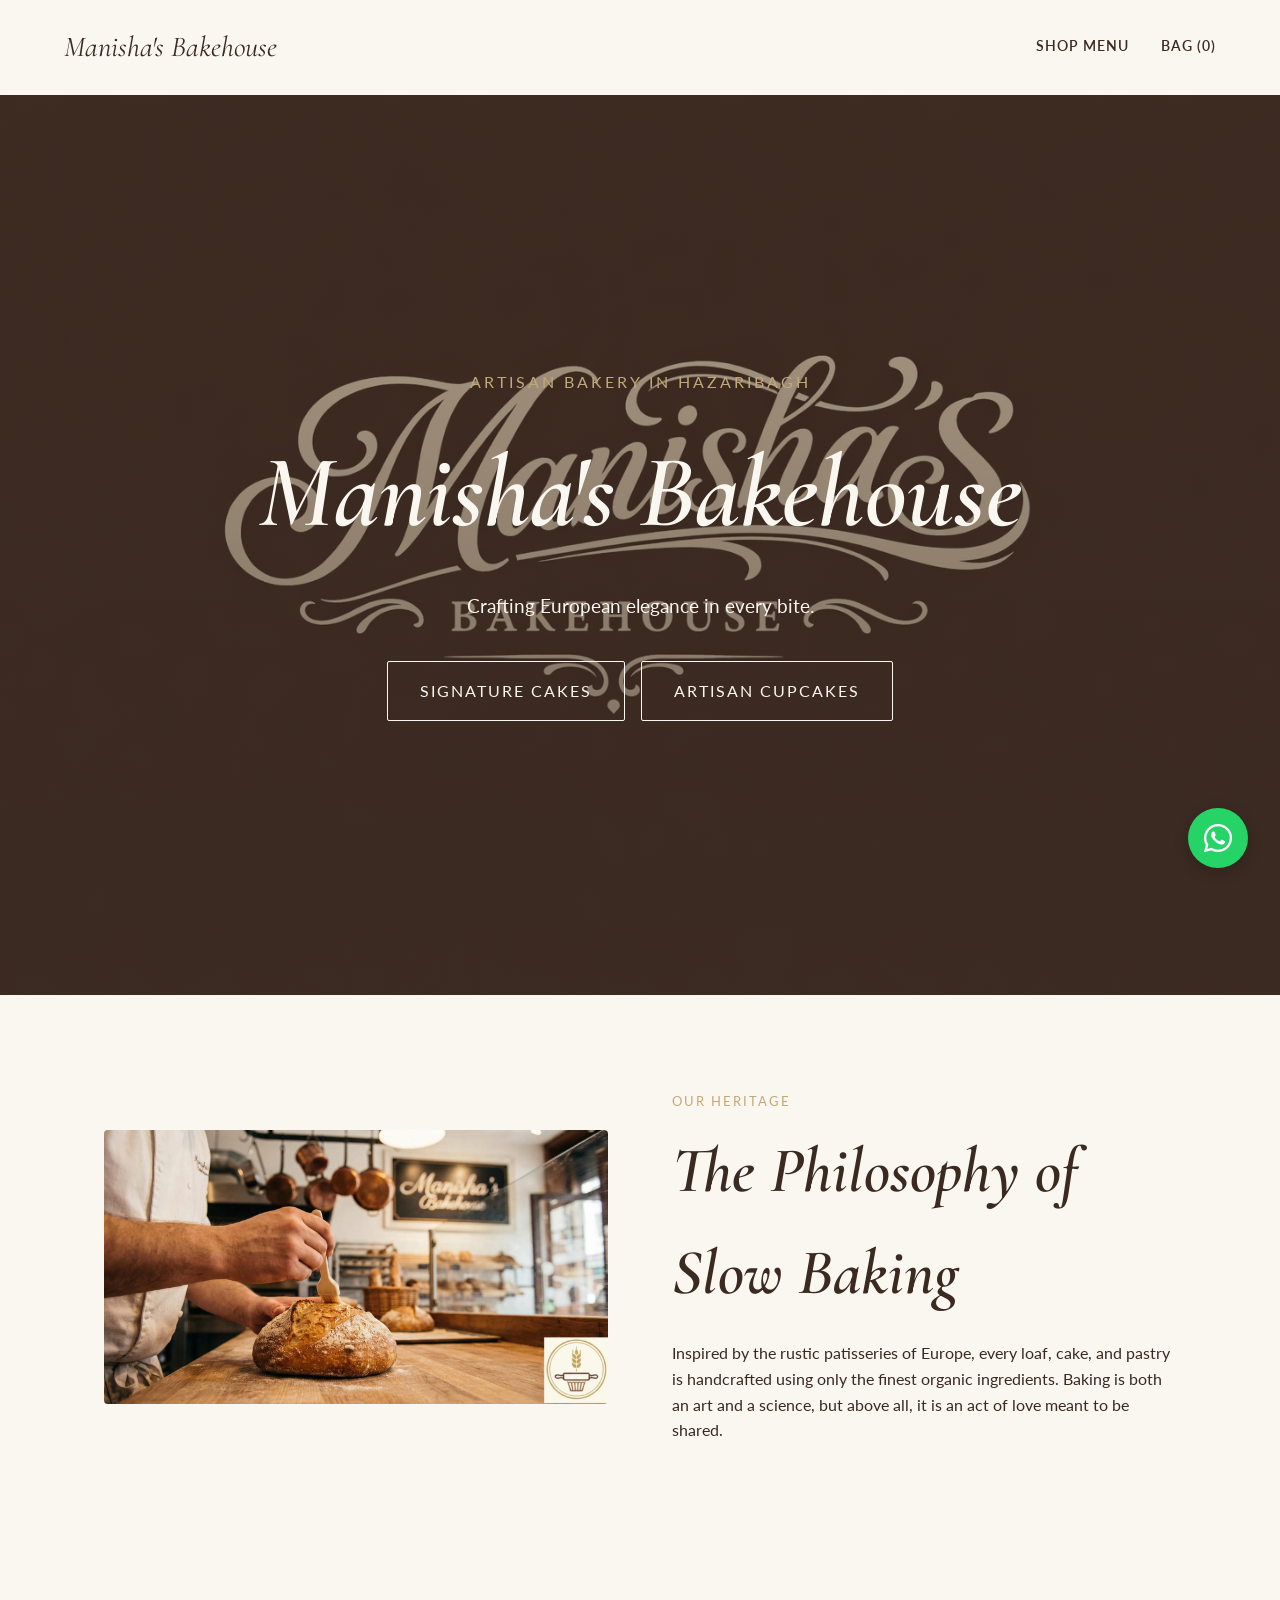
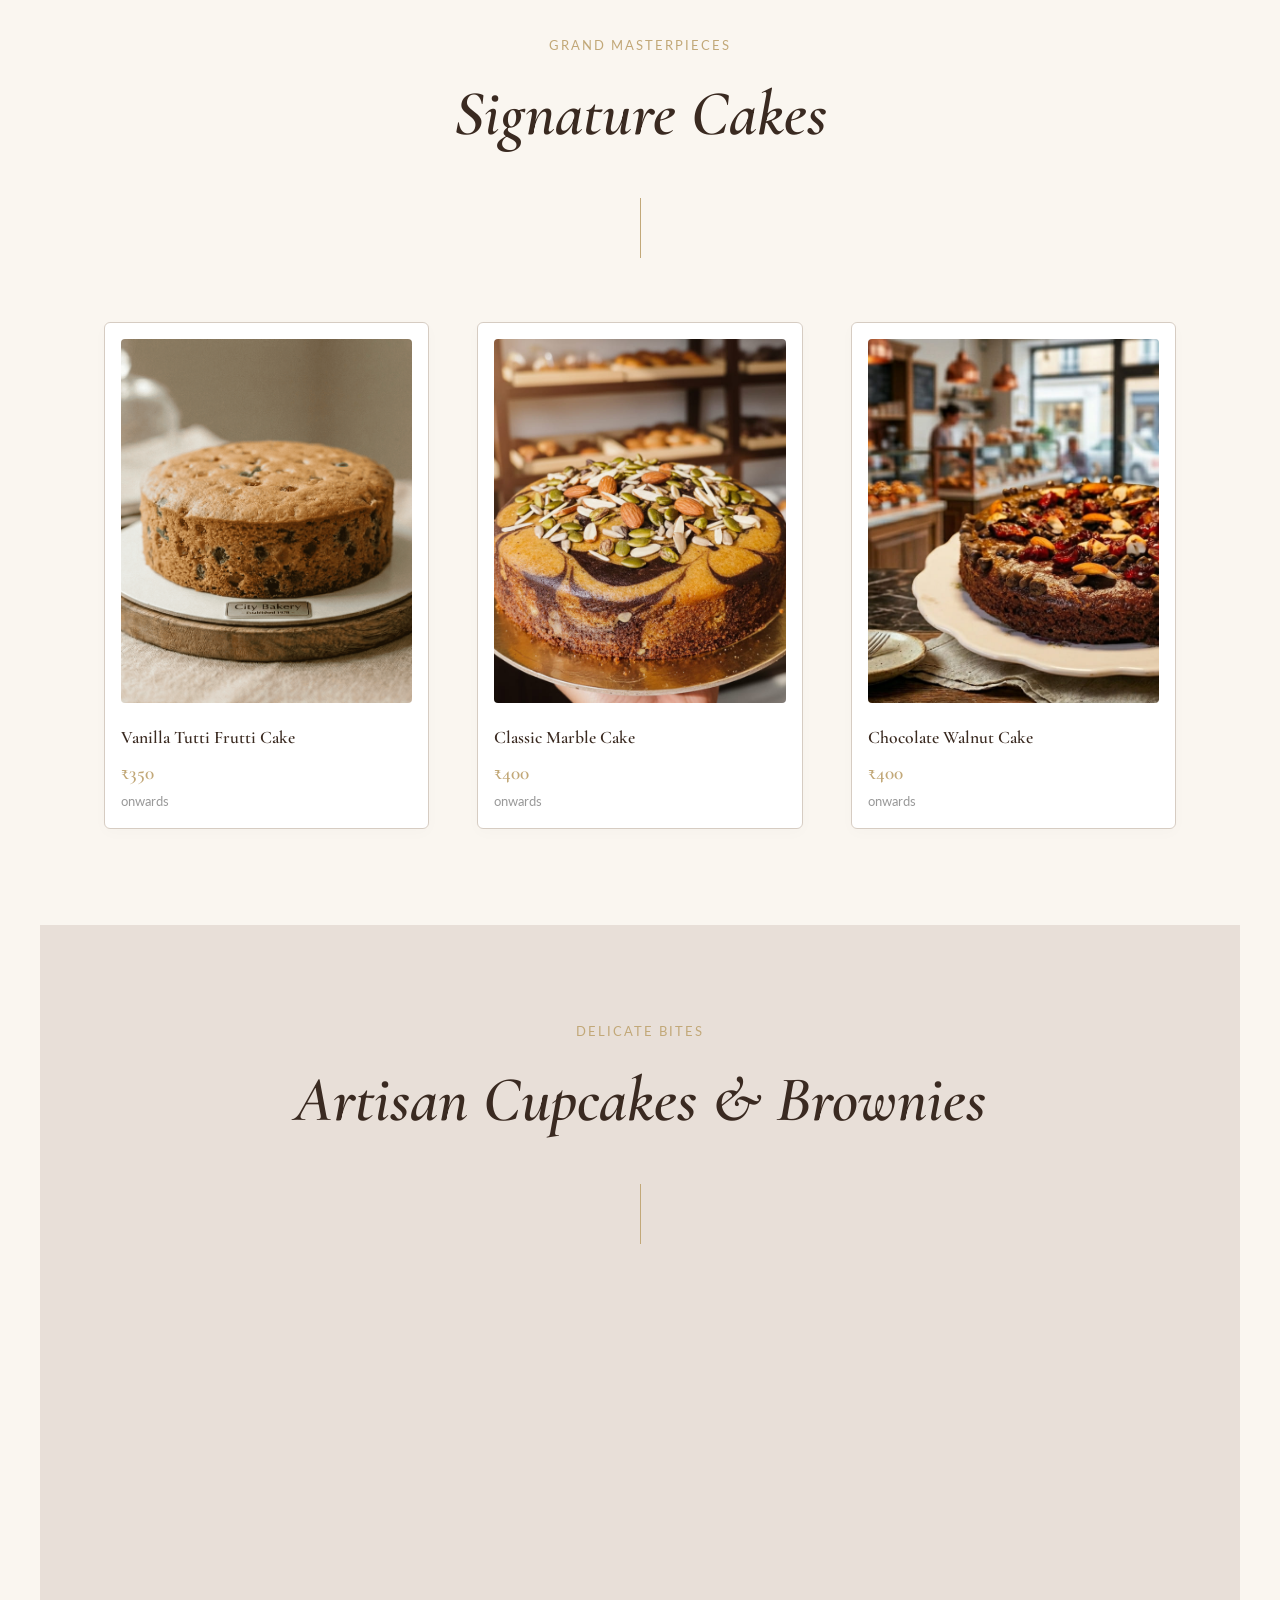
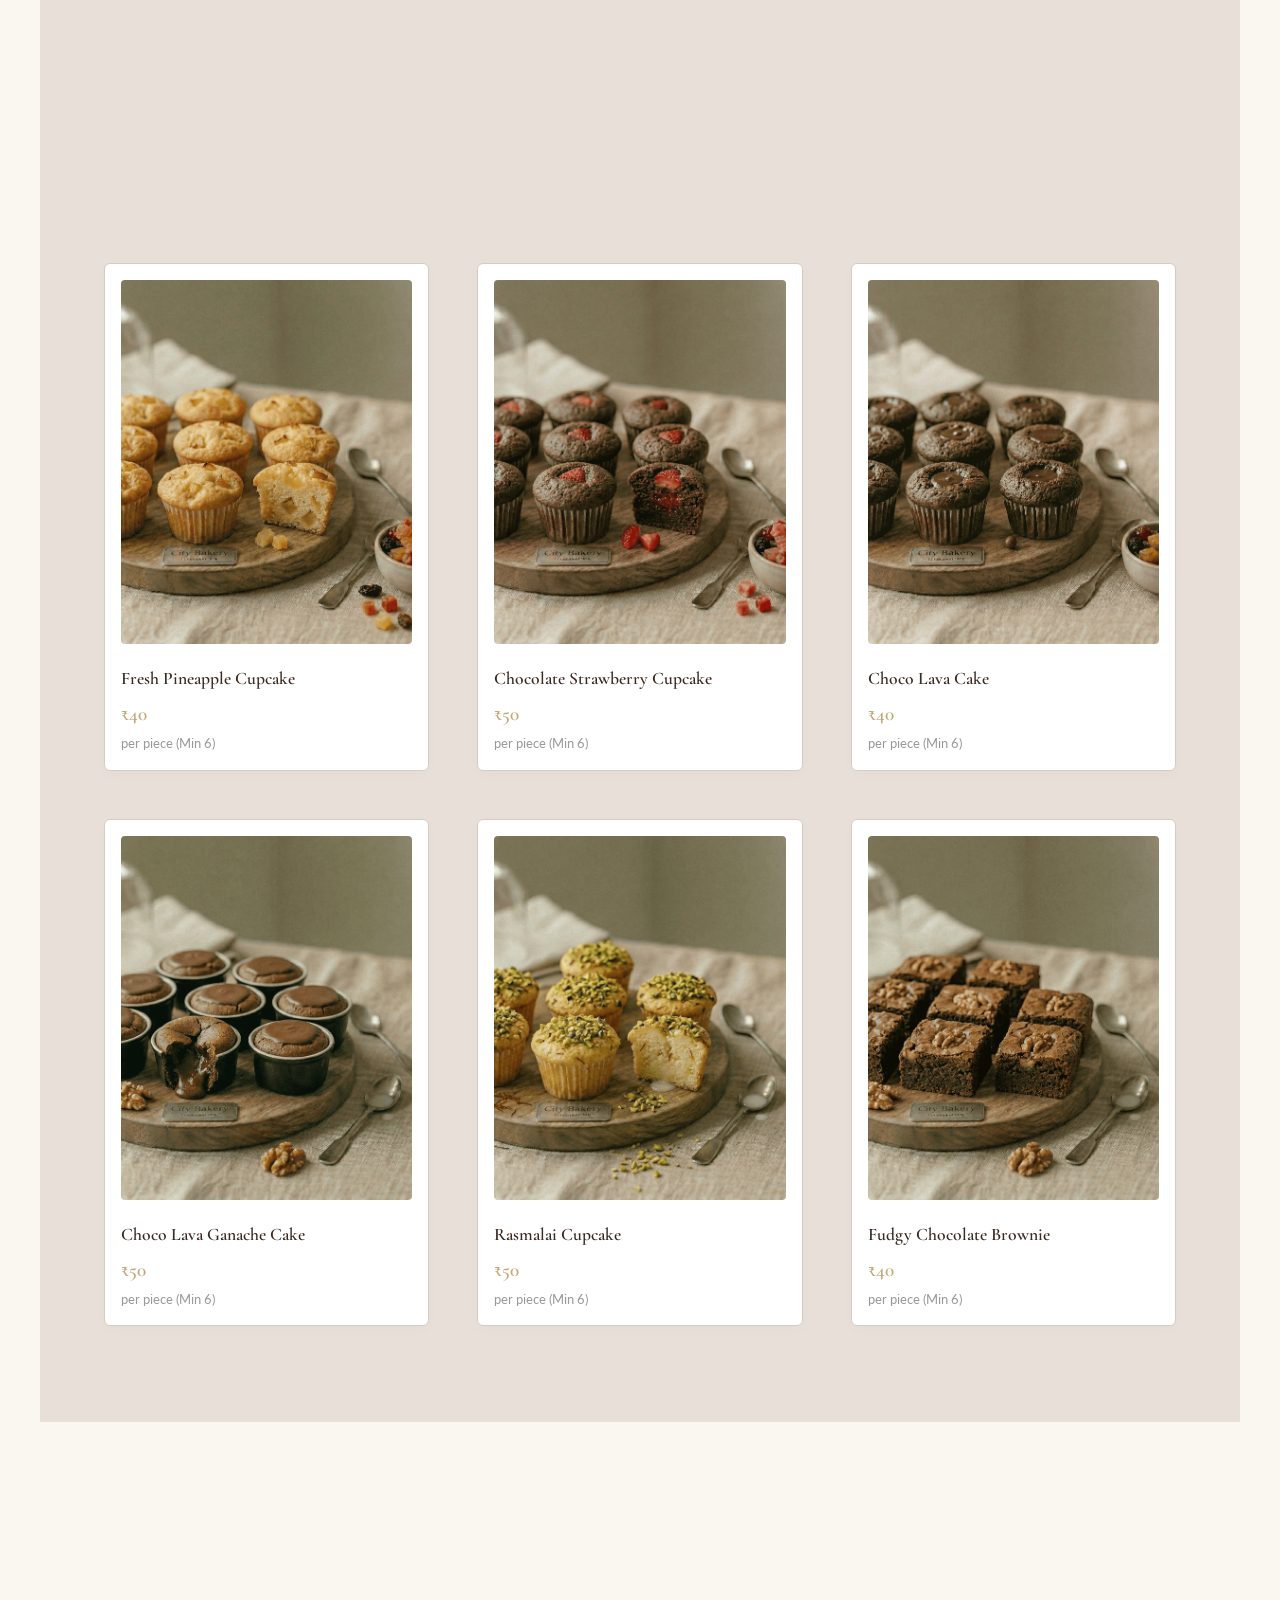
<file: index.html>
<!DOCTYPE html>
<html lang="en">
<head>
    <meta charset="UTF-8">
    <meta name="viewport" content="width=device-width, initial-scale=1.0">
    <script>
        if (!window.location.search.includes('v=7.0')) {
            const separator = window.location.search ? '&' : '?';
            window.location.replace(window.location.href.split('#')[0] + separator + 'v=7.0');
        }
    </script>
    <meta http-equiv="Cache-Control" content="no-cache, no-store, must-revalidate">
    <meta http-equiv="Pragma" content="no-cache">
    <meta http-equiv="Expires" content="0">
    <title>Manisha's Bakehouse | Artisan European Bakery</title>
    <link rel="stylesheet" href="https://cdnjs.cloudflare.com/ajax/libs/font-awesome/6.4.0/css/all.min.css">
    <link rel="stylesheet" href="css/style.css?v=7.0">
</head>
<body>
    <header class="header-fixed">
        <a href="index.html" class="logo">Manisha's Bakehouse</a>
        <div class="nav-actions">
            <a href="shop.html">Shop Menu</a>
            <a href="cart.html">Bag (<span class="cart-badge">0</span>)</a>
        </div>
    </header>

    <main>
        <section class="hero">
            <div class="hero-bg"></div>
            <div class="hero-content">
                <p class="hero-subtitle">Artisan Bakery in Hazaribagh</p>
                <h1 class="hero-title">Manisha's Bakehouse</h1>
                <p class="hero-tagline" style="font-size: 1.2rem; margin-bottom: 2.5rem;">Crafting European elegance in every bite.</p>
                <div style="display: flex; gap: 1rem; justify-content: center; flex-wrap: wrap;">
                    <a href="#cakes" class="btn btn-outline-hero">Signature Cakes</a>
                    <a href="#cupcakes" class="btn btn-outline-hero">Artisan Cupcakes</a>
                </div>
            </div>
        </section>

        <section class="panel container reveal-up" id="story">
            <div class="story-grid">
                <div class="img-wrap"><img src="assets/images/story.jpeg" alt="Manisha preparing dough" loading="lazy"></div>
                <div>
                    <span class="section-label">Our Heritage</span>
                    <h2 class="title-xl">The Philosophy of Slow Baking</h2>
                    <p style="margin-top: 1rem;">Inspired by the rustic patisseries of Europe, every loaf, cake, and pastry is handcrafted using only the finest organic ingredients. Baking is both an art and a science, but above all, it is an act of love meant to be shared.</p>
                </div>
            </div>
        </section>

        <section class="panel container reveal-up" id="cakes">
            <div style="text-align: center; margin-bottom: 4rem;">
                <span class="section-label">Grand Masterpieces</span>
                <h2 class="title-xl">Signature Cakes</h2>
                <div class="gold-line"></div>
            </div>
            <div id="cakes-grid" class="product-grid"></div>
        </section>

        <section class="panel container reveal-up" id="cupcakes" style="background-color: var(--clr-blush);">
            <div style="text-align: center; margin-bottom: 4rem;">
                <span class="section-label">Delicate Bites</span>
                <h2 class="title-xl">Artisan Cupcakes & Brownies</h2>
                <div class="gold-line"></div>
            </div>
            <div id="cupcakes-grid" class="product-grid"></div>
        </section>

        <section class="panel container reveal-up" style="padding: 4rem;">
            <div style="text-align: center; margin-bottom: 2rem;">
                <span class="section-label">A Glimpse Inside</span>
                <h2 class="title-xl">The Art of Baking</h2>
            </div>
            <video autoplay loop muted playsinline style="width: 100%; height: auto; border-radius: 4px; box-shadow: 0 10px 30px rgba(0,0,0,0.1);">
                <source src="assets/videos/bakery-film.mp4" type="video/mp4">
            </video>
        </section>

        <section class="panel container reveal-up" id="gallery">
            <div style="text-align: center; margin-bottom: 3rem;">
                <span class="section-label">Visual Delights</span>
                <h2 class="title-xl">The Gallery</h2>
            </div>
            <div class="premium-gallery">
                <div class="item-wide img-wrap"><img src="assets/images/gallery1.jpeg" alt="Gallery" loading="lazy"></div>
                <div class="item-tall img-wrap"><img src="assets/images/gallery2.jpeg" alt="Gallery" loading="lazy"></div>
                <div class="item-square img-wrap"><img src="assets/images/gallery3.jpeg" alt="Gallery" loading="lazy"></div>
                <div class="item-square img-wrap"><img src="assets/images/gallery4.jpeg" alt="Gallery" loading="lazy"></div>
                <div class="item-square img-wrap"><img src="assets/images/gallery5.jpeg" alt="Gallery" loading="lazy"></div>
                <div class="item-tall img-wrap"><img src="assets/images/gallery6.jpeg" alt="Gallery" loading="lazy"></div>
                <div class="item-wide img-wrap"><img src="assets/images/gallery7.jpeg" alt="Gallery" loading="lazy"></div>
            </div>
        </section>

        <section class="panel container reveal-up" id="contact">
            <div class="contact-grid">
                <div>
                    <span class="section-label">Get in Touch</span>
                    <h2 class="title-xl">Visit the Bakehouse</h2>
                    <p style="margin-top:2rem;"><strong><i class="fa-solid fa-location-dot"></i> Address</strong><br>H 208A, Near SP Kothi,<br>Dipugarha Canary Hill Road,<br>Hazaribagh – 825301, Jharkhand</p>
                    <p style="margin-top:1rem;"><strong><i class="fa-regular fa-clock"></i> Hours</strong><br>Monday - Sunday | 09:00 AM - 09:00 PM</p>
                    <p style="margin-top:1rem;"><strong><i class="fa-solid fa-phone"></i> Phone</strong><br>+91 8603546999</p>
                </div>
                <div style="background-color: var(--clr-blush); padding: 3rem; border-radius: 4px; box-shadow: 0 10px 30px rgba(0,0,0,0.05);">
                    <form action="https://formspree.io/f/xbdapnny" method="POST" class="contact-form">
                        <div class="form-group">
                            <input type="text" name="name" id="name" placeholder=" " required>
                            <label for="name">Your Name</label>
                        </div>
                        <div class="form-group">
                            <input type="email" name="email" id="email" placeholder=" " required>
                            <label for="email">Your Email</label>
                        </div>
                        <div class="form-group">
                            <textarea name="message" id="message" rows="5" placeholder=" " required></textarea>
                            <label for="message">How can we help you?</label>
                        </div>
                        <button type="submit" class="btn">Send Message</button>
                    </form>
                </div>
            </div>
        </section>
    </main>

    <a href="https://wa.me/918603546999" target="_blank" class="fab-whatsapp" aria-label="Chat on WhatsApp">
        <i class="fa-brands fa-whatsapp"></i>
    </a>

    <script src="js/app.js?v=7.0"></script>
</body>
</html>
</file>
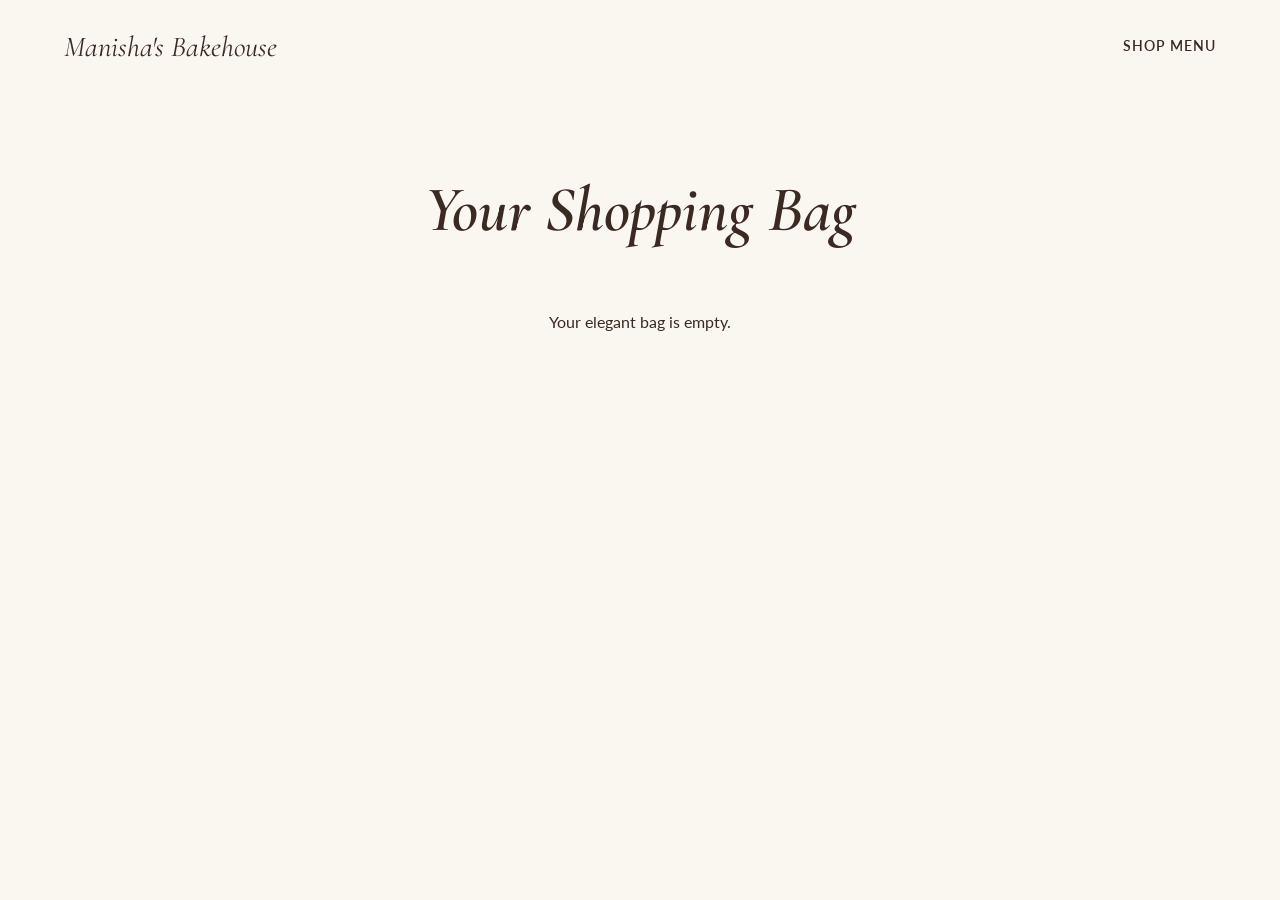
<file: cart.html>
<!DOCTYPE html>
<html lang="en">
<head>
    <meta charset="UTF-8">
    <meta name="viewport" content="width=device-width, initial-scale=1.0">
    <script>
        if (!window.location.search.includes('v=7.0')) {
            const separator = window.location.search ? '&' : '?';
            window.location.replace(window.location.href.split('#')[0] + separator + 'v=7.0');
        }
    </script>
    <meta http-equiv="Cache-Control" content="no-cache, no-store, must-revalidate">
    <meta http-equiv="Pragma" content="no-cache">
    <meta http-equiv="Expires" content="0">
    <title>Cart | Manisha's Bakehouse</title>
    <link rel="stylesheet" href="https://cdnjs.cloudflare.com/ajax/libs/font-awesome/6.4.0/css/all.min.css">
    <link rel="stylesheet" href="css/style.css?v=7.0">
</head>
<body>
    <header class="header-fixed">
        <a href="index.html" class="logo">Manisha's Bakehouse</a>
        <div class="nav-actions"><a href="shop.html">Shop Menu</a></div>
    </header>

    <main class="container cart-layout">
        <h1 class="title-xl reveal-up" style="text-align: center; margin-bottom: 3rem;">Your Shopping Bag</h1>
        
        <div id="cart-items"></div>

        <div id="cart-summary" class="live-bill reveal-up" style="margin-top: 3rem;">
            <div class="bill-row total" style="border: none; padding: 0;">
                <span>Grand Total</span><span id="cart-grand-total">₹0</span>
            </div>
            <p style="font-size: 0.8rem; color: #666; margin-bottom: 2rem;">Shipping and taxes calculated via WhatsApp confirmation.</p>
            <button id="checkout-btn" class="btn"><i class="fa-brands fa-whatsapp"></i> Order on WhatsApp</button>
        </div>
    </main>

    <script src="js/app.js?v=7.0"></script>
</body>
</html>
</file>
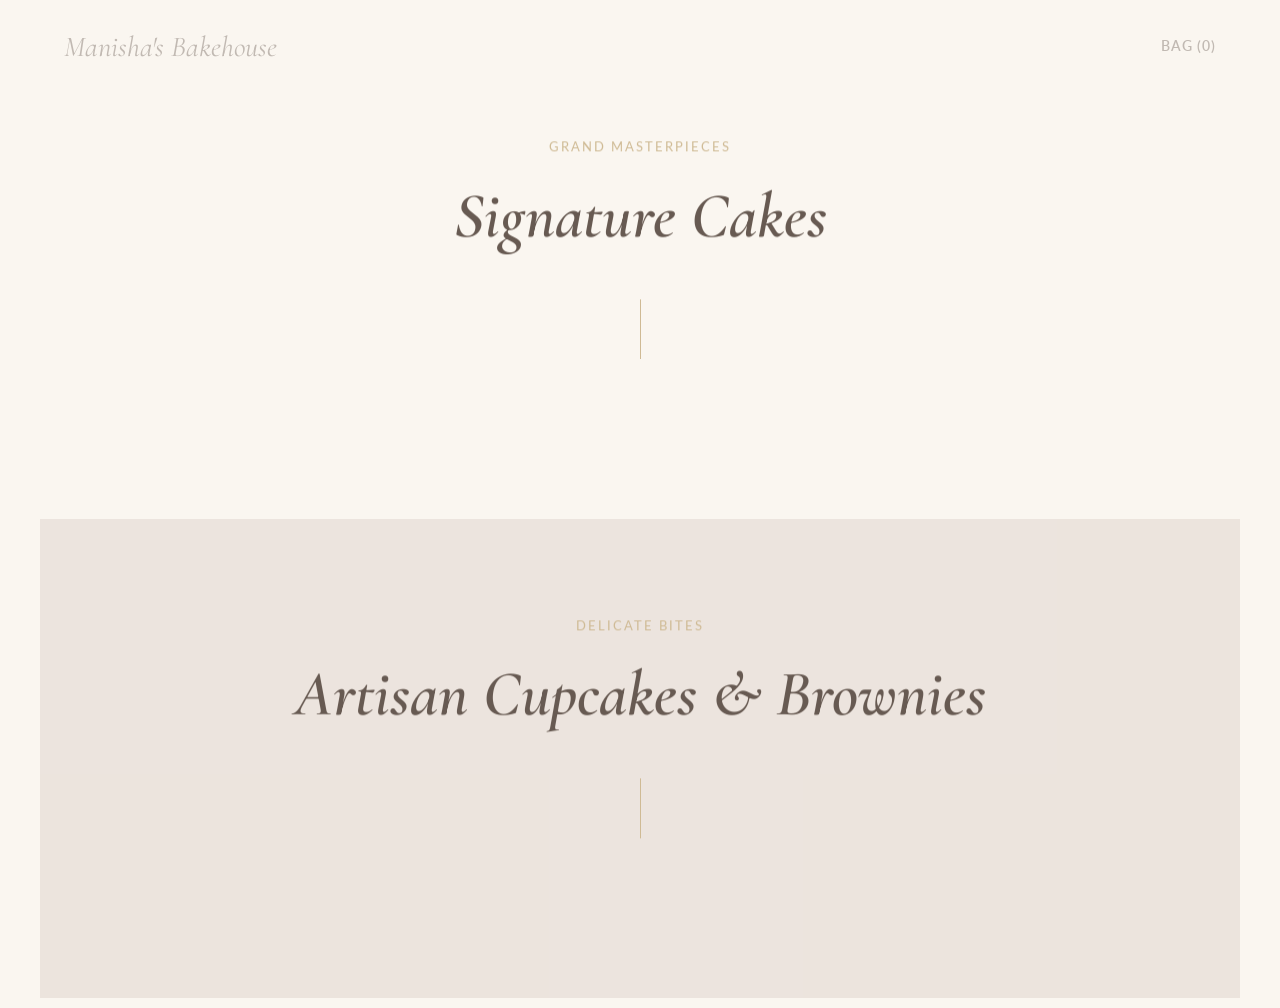
<file: product.html>
<!DOCTYPE html>
<html lang="en">
<head>
    <meta charset="UTF-8">
    <meta name="viewport" content="width=device-width, initial-scale=1.0">
    <script>
        if (!window.location.search.includes('v=7.0')) {
            const separator = window.location.search ? '&' : '?';
            window.location.replace(window.location.href.split('#')[0] + separator + 'v=7.0');
        }
    </script>
    <meta http-equiv="Cache-Control" content="no-cache, no-store, must-revalidate">
    <meta http-equiv="Pragma" content="no-cache">
    <meta http-equiv="Expires" content="0">
    <title>Product | Manisha's Bakehouse</title>
    <link rel="stylesheet" href="css/style.css?v=7.0">
</head>
<body>
    <header class="header-fixed">
        <a href="index.html" class="logo">Manisha's Bakehouse</a>
        <div class="nav-actions">
            <a href="shop.html">Shop Menu</a>
            <a href="cart.html">Bag (<span class="cart-badge">0</span>)</a>
        </div>
    </header>

    <main class="container pdp-layout reveal-up">
        <div class="pdp-image"><img id="p-image" src="" alt="Loading..."></div>
        <div class="pdp-details">
            <h1 id="p-name">Loading...</h1>
            <p id="p-base-price" class="title-xl">₹0</p>
            <p id="p-desc" style="color: #666; margin-bottom: 2rem;"></p>

            <form id="product-form">
                <span class="section-label">1. Base Formulation</span>
                <div id="opt-types" class="options-grid"></div>

                <div id="weight-section">
                    <span class="section-label">2. Select Weight (Pounds)</span>
                    <div id="opt-weights" class="options-grid"></div>
                </div>

                <span class="section-label">3. Extra Toppings</span>
                <div id="opt-addons" class="options-grid"></div>

                <div class="form-group" style="margin-top: 1rem; margin-bottom: 2rem;">
                    <input type="text" id="special-instructions" name="special-instructions" placeholder=" ">
                    <label for="special-instructions">Special Instructions (e.g., No seeds, add extra chocolate)</label>
                </div>

                <div id="cake-customizations" style="display: none;">
                    <span class="section-label">4. Personalization</span>
                    <div class="form-group" style="margin-top: 1rem; margin-bottom: 1rem;">
                        <input type="text" id="cake-message" name="cake-message" placeholder=" " maxlength="40">
                        <label for="cake-message">Message on Cake (e.g. Happy Birthday)</label>
                    </div>
                    
                    <span class="section-label" style="margin-top: 1.5rem;">5. Occasion Tag</span>
                    <div id="opt-occasion" class="options-grid" style="margin-bottom: 2rem;">
                        <label class="radio-btn"><input type="radio" name="occasion" value="None" checked><span>None</span></label>
                        <label class="radio-btn"><input type="radio" name="occasion" value="Birthday"><span>Birthday</span></label>
                        <label class="radio-btn"><input type="radio" name="occasion" value="Anniversary"><span>Anniversary</span></label>
                        <label class="radio-btn"><input type="radio" name="occasion" value="Other"><span>Other</span></label>
                    </div>
                </div>

                <span class="section-label">Quantity</span>
                <div class="qty-control">
                    <button type="button" id="qty-minus">−</button>
                    <input type="number" id="qty-input" value="1" min="1" readonly>
                    <button type="button" id="qty-plus">+</button>
                </div>

                <div class="live-bill">
                    <div class="bill-row"><span>Cake + Weight Option</span><span id="bill-cake">₹0</span></div>
                    <div class="bill-row"><span>Extra Toppings</span><span id="bill-addons">₹0</span></div>
                    <div class="bill-row total"><span>Total Estimate</span><span id="bill-total">₹0</span></div>
                </div>

                <button type="submit" class="btn">Add to Bag</button>
            </form>
        </div>
    </main>

    <script src="js/app.js?v=7.0"></script>
</body>
</html>
</file>
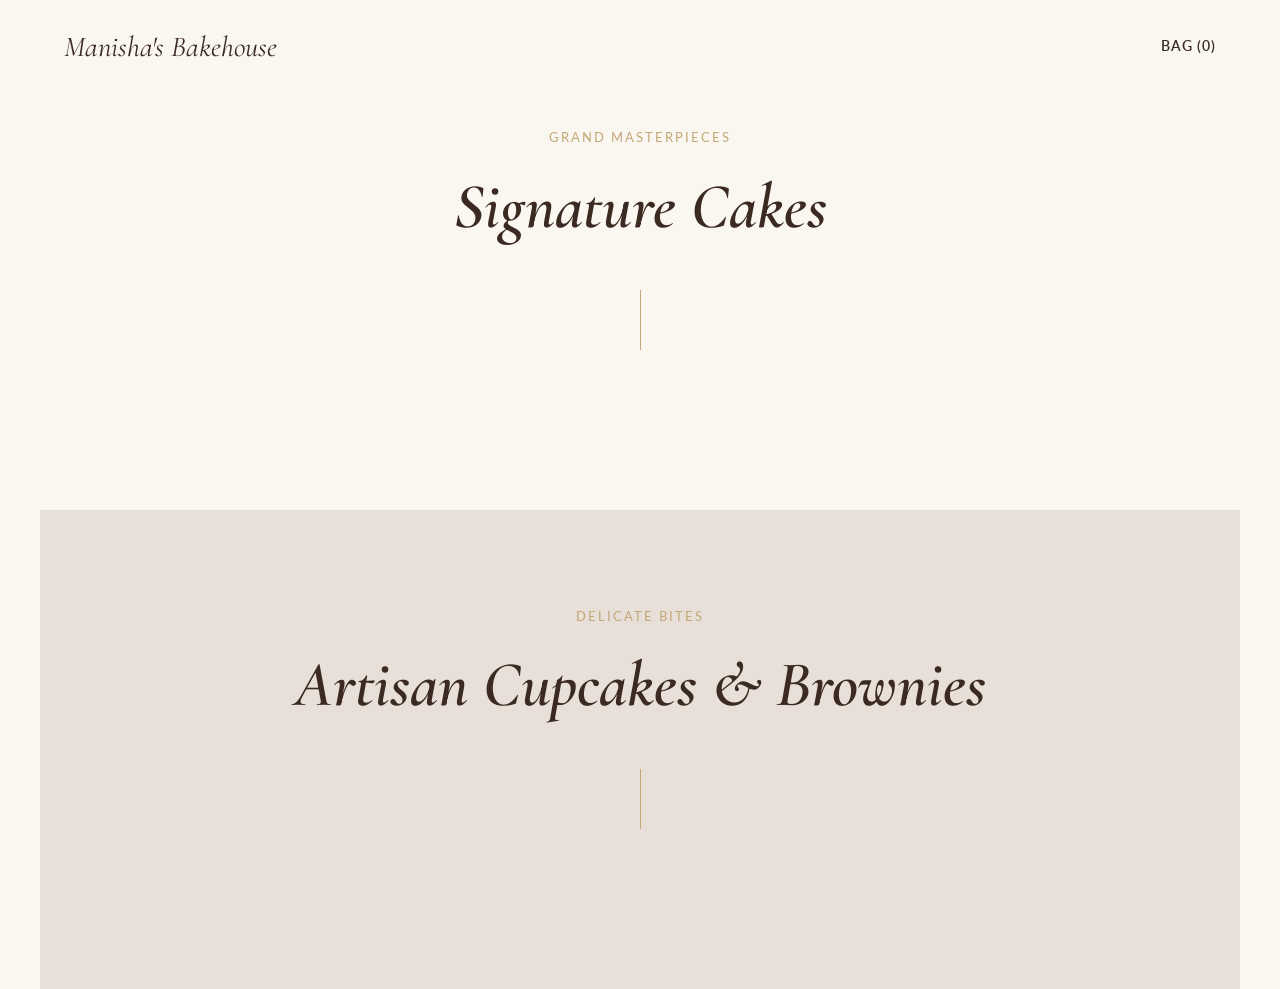
<file: shop.html>
<!DOCTYPE html>
<html lang="en">
<head>
    <meta charset="UTF-8">
    <meta name="viewport" content="width=device-width, initial-scale=1.0">
    <script>
        if (!window.location.search.includes('v=7.0')) {
            const separator = window.location.search ? '&' : '?';
            window.location.replace(window.location.href.split('#')[0] + separator + 'v=7.0');
        }
    </script>
    <meta http-equiv="Cache-Control" content="no-cache, no-store, must-revalidate">
    <meta http-equiv="Pragma" content="no-cache">
    <meta http-equiv="Expires" content="0">
    <title>Shop | Manisha's Bakehouse</title>
    <link rel="stylesheet" href="css/style.css?v=7.0">
</head>
<body>
    <header class="header-fixed">
        <a href="index.html" class="logo">Manisha's Bakehouse</a>
        <div class="nav-actions">
            <a href="cart.html">Bag (<span class="cart-badge">0</span>)</a>
        </div>
    </header>

    <main>
        <section class="panel container reveal-up" style="padding-top: 2rem;">
            <div style="text-align: center; margin-bottom: 4rem;">
                <span class="section-label">Grand Masterpieces</span>
                <h1 class="title-xl">Signature Cakes</h1>
                <div class="gold-line"></div>
            </div>
            <div id="cakes-grid" class="product-grid"></div>
        </section>

        <section class="panel container reveal-up" style="background-color: var(--clr-blush);">
            <div style="text-align: center; margin-bottom: 4rem;">
                <span class="section-label">Delicate Bites</span>
                <h2 class="title-xl">Artisan Cupcakes & Brownies</h2>
                <div class="gold-line"></div>
            </div>
            <div id="cupcakes-grid" class="product-grid"></div>
        </section>
    </main>

    <script src="js/app.js?v=7.0"></script>
</body>
</html>
</file>
<file: css/style.css>
@import url('https://fonts.googleapis.com/css2?family=Cormorant+Garamond:ital,wght@0,400;0,600;1,400&family=Lato:wght@300;400;600&display=swap');

:root {
    --clr-cream: #FAF6F0; --clr-blush: #E8DFD8; --clr-cocoa: #3A2A21;
    --clr-gold: #C2A878; --clr-border: #D6CCC2;
    --font-heading: 'Cormorant Garamond', serif; --font-body: 'Lato', sans-serif;
}

* { margin: 0; padding: 0; box-sizing: border-box; }
body { background: var(--clr-cream); color: var(--clr-cocoa); font-family: var(--font-body); line-height: 1.6; scroll-behavior: smooth; overflow-x: hidden; }

/* --- CORE ANIMATIONS --- */
@keyframes fadeIn { from { opacity: 0; } to { opacity: 1; } }
@keyframes slideUp { from { opacity: 0; transform: translateY(40px); } to { opacity: 1; transform: translateY(0); } }
@keyframes slowZoom { from { transform: scale(1.05); } to { transform: scale(1); } }
@keyframes pulseGlow { 0% { box-shadow: 0 0 0 0 rgba(37, 211, 102, 0.5); } 70% { box-shadow: 0 0 0 15px rgba(37, 211, 102, 0); } 100% { box-shadow: 0 0 0 0 rgba(37, 211, 102, 0); } }

/* Scroll Reveal Classes (Triggered by JS) */
.reveal-up { opacity: 0; transform: translateY(40px); transition: opacity 0.8s cubic-bezier(0.16, 1, 0.3, 1), transform 0.8s cubic-bezier(0.16, 1, 0.3, 1); }
.reveal-up.active { opacity: 1; transform: translateY(0); }

/* ------------------------ */

h1, h2, h3, h4 { font-family: var(--font-heading); font-weight: 600; }
.title-xl { font-size: clamp(2.5rem, 5vw, 4rem); font-style: italic; }
.section-label { font-size: 0.8rem; text-transform: uppercase; letter-spacing: 2px; color: var(--clr-gold); margin-bottom: 0.5rem; display: block; }
.gold-line { width: 1px; height: 60px; background: var(--clr-gold); margin: 2rem auto; }

/* Animated Header */
.header-fixed { position: sticky; top: 0; z-index: 1000; background: rgba(250, 246, 240, 0); transition: all 0.4s ease; padding: 1.5rem 5%; }
.header-fixed.scrolled { background: rgba(250, 246, 240, 0.95); backdrop-filter: blur(10px); padding: 1rem 5%; box-shadow: 0 4px 20px rgba(0,0,0,0.03); }
header { display: flex; justify-content: space-between; align-items: center; border-bottom: 1px solid transparent; }
.header-fixed.scrolled header { border-bottom-color: var(--clr-border); }

.logo { font-family: var(--font-heading); font-size: 1.8rem; text-decoration: none; color: var(--clr-cocoa); font-style: italic; animation: fadeIn 1s ease forwards; }
.nav-actions { display: flex; gap: 2rem; align-items: center; animation: fadeIn 1s ease forwards; }
.nav-actions a { color: var(--clr-cocoa); text-decoration: none; text-transform: uppercase; font-size: 0.85rem; letter-spacing: 1px; font-weight: 600; position: relative; }
.nav-actions a::after { content: ''; position: absolute; bottom: -4px; left: 0; width: 100%; height: 1px; background: var(--clr-gold); transform: scaleX(0); transform-origin: right; transition: transform 0.3s ease; }
.nav-actions a:hover::after { transform: scaleX(1); transform-origin: left; }

/* Animated Buttons */
.btn { background: var(--clr-cocoa); color: var(--clr-cream); border: 1px solid var(--clr-cocoa); padding: 1rem 2rem; font-family: var(--font-body); text-transform: uppercase; letter-spacing: 2px; cursor: pointer; transition: all 0.4s ease; width: 100%; display: inline-block; text-align: center; text-decoration: none; border-radius: 2px; position: relative; overflow: hidden; z-index: 1;}
.btn::before { content: ''; position: absolute; top: 0; left: 0; width: 100%; height: 100%; background: var(--clr-gold); transform: scaleX(0); transform-origin: left; transition: transform 0.4s ease; z-index: -1; }
.btn:hover { border-color: var(--clr-gold); }
.btn:hover::before { transform: scaleX(1); }

/* Floating WhatsApp Button */
.fab-whatsapp { position: fixed; bottom: 2rem; right: 2rem; background-color: #25D366; color: white; width: 60px; height: 60px; border-radius: 50%; display: flex; align-items: center; justify-content: center; font-size: 2rem; text-decoration: none; box-shadow: 0 4px 15px rgba(0,0,0,0.2); z-index: 2000; animation: pulseGlow 2s infinite; transition: transform 0.3s; }
.fab-whatsapp:hover { transform: scale(1.1); }

/* Hero Animation */
.hero { height: 100vh; display: flex; align-items: center; justify-content: center; text-align: center; position: relative; overflow: hidden; color: var(--clr-cream); }
.hero-bg { position: absolute; inset: 0; background-image: linear-gradient(rgba(58, 42, 33, 0.4), rgba(58, 42, 33, 0.7)), url('../assets/images/hero.jpeg'); background-size: cover; background-position: center; animation: slowZoom 10s ease-out forwards; z-index: -1; }
.hero-content { animation: slideUp 1.2s cubic-bezier(0.16, 1, 0.3, 1) forwards; }
.hero-subtitle { font-size: 1rem; text-transform: uppercase; letter-spacing: 3px; color: var(--clr-gold); margin-bottom: 1rem; }
.hero-title { font-size: clamp(3.5rem, 8vw, 7rem); font-style: italic; margin-bottom: 1rem; }
.btn-outline-hero { background: transparent; border: 1px solid var(--clr-cream); color: var(--clr-cream); width: auto; backdrop-filter: blur(5px); transition: all 0.4s ease;}
.btn-outline-hero::before { background: var(--clr-cream); }
.btn-outline-hero:hover { color: var(--clr-cocoa); border-color: var(--clr-cream); }

.container { max-width: 1200px; margin: 0 auto; padding: 4rem 5%; }
.panel { padding: 6rem 5%; }
.img-wrap { overflow: hidden; border-radius: 4px; }
.img-wrap img { width: 100%; height: 100%; object-fit: cover; transition: transform 0.8s cubic-bezier(0.16, 1, 0.3, 1); display: block; }

.story-grid, .contact-grid { display: grid; grid-template-columns: 1fr 1fr; gap: 4rem; align-items: center; }

/* Floating Label Forms */
.form-group { position: relative; margin-bottom: 1.5rem; }
.form-group input, .form-group textarea { width: 100%; padding: 1.5rem 1rem 0.5rem; border: none; border-bottom: 1px solid var(--clr-border); background: transparent; font-size: 1rem; font-family: var(--font-body); outline: none; transition: border-color 0.3s; }
.form-group label { position: absolute; left: 1rem; top: 1.2rem; font-size: 1rem; color: #999; transition: all 0.3s ease; pointer-events: none; }
.form-group input:focus, .form-group textarea:focus { border-bottom-color: var(--clr-gold); }
.form-group input:focus ~ label, .form-group input:not(:placeholder-shown) ~ label,
.form-group textarea:focus ~ label, .form-group textarea:not(:placeholder-shown) ~ label { top: 0; font-size: 0.8rem; color: var(--clr-gold); }

/* Premium Gallery Animation */
.premium-gallery { display: grid; grid-template-columns: 1fr; gap: 1rem; }
.premium-gallery .img-wrap:hover img { transform: scale(1.05); }
@media (min-width: 769px) {
    .premium-gallery { grid-template-columns: repeat(12, 1fr); gap: 2rem; }
    .item-wide { grid-column: span 7; aspect-ratio: 16/9; }
    .item-tall { grid-column: span 5; grid-row: span 2; aspect-ratio: 3/4; }
    .item-square { grid-column: span 4; aspect-ratio: 1/1; }
    .premium-gallery > :nth-child(1) { grid-column: 1 / 8; }
    .premium-gallery > :nth-child(2) { grid-column: 8 / 13; }
    .premium-gallery > :nth-child(3) { grid-column: 1 / 5; }
    .premium-gallery > :nth-child(4) { grid-column: 5 / 9; }
    .premium-gallery > :nth-child(5) { grid-column: 9 / 13; }
    .premium-gallery > :nth-child(6) { grid-column: 1 / 6; }
    .premium-gallery > :nth-child(7) { grid-column: 6 / 13; }
}

/* Staggered Product Cards */
.product-grid { display: grid; grid-template-columns: repeat(2, 1fr); gap: 1.5rem; }
@media (min-width: 768px) { .product-grid { grid-template-columns: repeat(3, 1fr); gap: 3rem; } }

.product-card { 
    text-decoration: none; color: var(--clr-cocoa); display: block; 
    background: #ffffff; border: 1px solid var(--clr-border); padding: 1rem; 
    border-radius: 6px; box-shadow: 0 4px 15px rgba(0,0,0,0.02);
    opacity: 0; transform: translateY(30px); /* Pre-animation state */
    transition: opacity 0.8s ease, transform 0.8s ease, box-shadow 0.4s ease, border-color 0.4s ease;
}
.product-card.active { opacity: 1; transform: translateY(0); } /* Added by JS */
.product-card:hover { transform: translateY(-8px); box-shadow: 0 15px 30px rgba(58, 42, 33, 0.08); border-color: var(--clr-gold); }
.product-card .img-wrap { aspect-ratio: 4/5; margin-bottom: 1.5rem; border-radius: 4px; }
.product-card:hover .img-wrap img { transform: scale(1.08); }

.product-title { font-size: 1.1rem; margin-bottom: 0.5rem; line-height: 1.3; }
.product-price { color: var(--clr-gold); font-family: var(--font-heading); font-size: 1.2rem; font-weight: 600; }
.price-label { font-size: 0.8rem; color: #999; font-weight: 400; font-family: var(--font-body); display: block; margin-top: 0.2rem;}

@media (max-width: 480px) {
    .product-title { font-size: 0.95rem; }
    .product-price { font-size: 1rem; }
    .product-card { padding: 0.6rem; }
    .product-card .img-wrap { margin-bottom: 1rem; }
}

/* PDP & Cart Layouts */
.pdp-layout { display: grid; grid-template-columns: 1fr 1fr; gap: 4rem; align-items: start; animation: fadeIn 0.8s ease; }
.pdp-image { position: sticky; top: 100px; }
.pdp-image img { width: 100%; aspect-ratio: 3/4; object-fit: cover; border-radius: 4px; }
.pdp-details h1 { font-size: 2.5rem; margin-bottom: 0.5rem; }

.options-grid { display: flex; flex-wrap: wrap; gap: 1rem; margin: 1rem 0 2rem; }
.radio-btn input, .checkbox-btn input { display: none; }
.radio-btn span, .checkbox-btn span { padding: 0.8rem 1.5rem; border: 1px solid var(--clr-border); border-radius: 2px; cursor: pointer; display: inline-block; font-size: 0.9rem; transition: 0.3s; }
.radio-btn input:checked + span, .checkbox-btn input:checked + span { background: var(--clr-cocoa); color: var(--clr-cream); border-color: var(--clr-cocoa); }

.qty-control { display: flex; align-items: center; border: 1px solid var(--clr-border); width: fit-content; margin-bottom: 2rem; border-radius: 2px;}
.qty-control button { background: transparent; border: none; padding: 1rem; cursor: pointer; color: var(--clr-cocoa); font-size: 1.2rem; transition: background 0.3s;}
.qty-control button:hover { background: var(--clr-blush); }
.qty-control input { width: 50px; text-align: center; border: none; background: transparent; font-family: var(--font-body); font-size: 1rem; pointer-events: none; }

.live-bill { background: var(--clr-blush); padding: 2rem; margin-bottom: 2rem; border-radius: 4px;}
.bill-row { display: flex; justify-content: space-between; margin-bottom: 0.5rem; font-size: 0.9rem; }
.bill-row.total { font-family: var(--font-heading); font-size: 1.5rem; border-top: 1px solid var(--clr-border); padding-top: 1rem; margin-top: 1rem; }

.cart-layout { max-width: 800px; margin: 0 auto; animation: slideUp 0.6s ease; }
.cart-item { display: flex; align-items: center; gap: 2rem; border-bottom: 1px solid var(--clr-border); padding: 2rem 0; position: relative; transition: opacity 0.4s; }
.cart-item img { width: 100px; aspect-ratio: 1; object-fit: cover; border-radius: 4px;}
.ci-details h4 { font-size: 1.2rem; margin-bottom: 0.2rem; }
.ci-price { font-family: var(--font-heading); font-size: 1.2rem; margin-top: 0.5rem; }
.remove-btn { position: absolute; right: 0; top: 2rem; background: transparent; border: none; cursor: pointer; color: #999; font-size: 1.2rem; transition: color 0.3s; }
.remove-btn:hover { color: red; }

@media (max-width: 768px) {
    .pdp-layout, .story-grid, .contact-grid { grid-template-columns: 1fr; }
    .pdp-image { position: relative; top: 0; }
}

/* Accessibility: Respect user motion preferences */
@media (prefers-reduced-motion: reduce) {
    * { animation: none !important; transition: none !important; }
    .reveal-up { opacity: 1; transform: none; }
}
</file>
